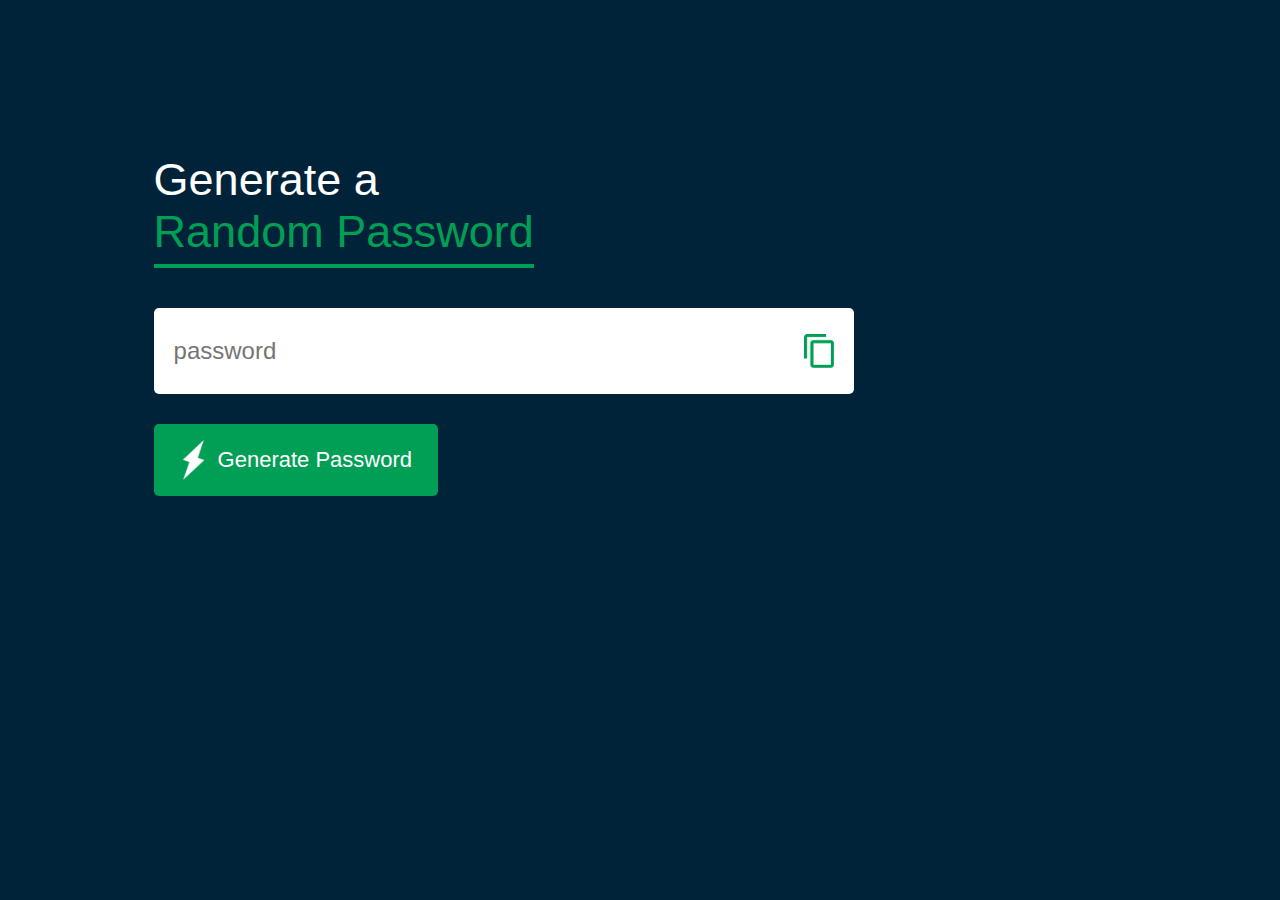
<file: Password Generator/index.html>
<!DOCTYPE html PUBLIC "-//W3C//DTD HTML 4.01//EN" "http://www.w3.org/TR/html4/strict.dtd">
<html>
<head>
  <meta http-equiv="Content-Type" content="text/html; charset=utf-8">
  <meta http-equiv="Content-Style-Type" content="text/css">
  <title>Random Password Generator - Easy Tutorials</title>
  <link rel="stylesheet" href="style.css">
  <meta name="Generator" content="Cocoa HTML Writer">
  <meta name="CocoaVersion" content="2299.7">
  <style type="text/css">
  </style>
</head>

<body>
<div class="container"> 
  <h1>Generate a <br><span>Random Password</span></h1>
  <div class="display">
    <input type="text" id="password" placeholder="password">
    <img src="images/copy.png" onclick="copyPassword()">
  </div>
  <button onclick="createPassword()"><img src="images/generate.png">Generate Password</button>
</div>

<script>
  const password = document.getElementById("password");
  const length = 12;
  const passwordBox = document.getElementById("password");
  const upperCase = "ABCDEFGHIJKLMNOPQRSTUVWXYZ";
  const lowerCase = "abcdefghijklmnopqrstuvwxyz";
  const numbers = "0123456789";
  const symbols = "!@#$%^&*()_+-~[]{<>/?}="; 

  const allChars = upperCase + lowerCase + numbers + symbols;

  function createPassword() {
    let password = "";
    password += upperCase[Math.floor(Math.random() * upperCase.length)];
    password += lowerCase[Math.floor(Math.random() * lowerCase.length)];
    password += numbers[Math.floor(Math.random() * numbers.length)];
    password += symbols[Math.floor(Math.random() * symbols.length)];

    while(length > password.length) {
      password += allChars[Math.floor(Math.random()  * allChars.length)];
    }
    passwordBox.value = password;
  }

  function copyPassword() {
    passwordBox.select();
    document.execCommand("copy");
    alert("Password copied to clipboard");
  }

</script>
</body>
</html>
</file>
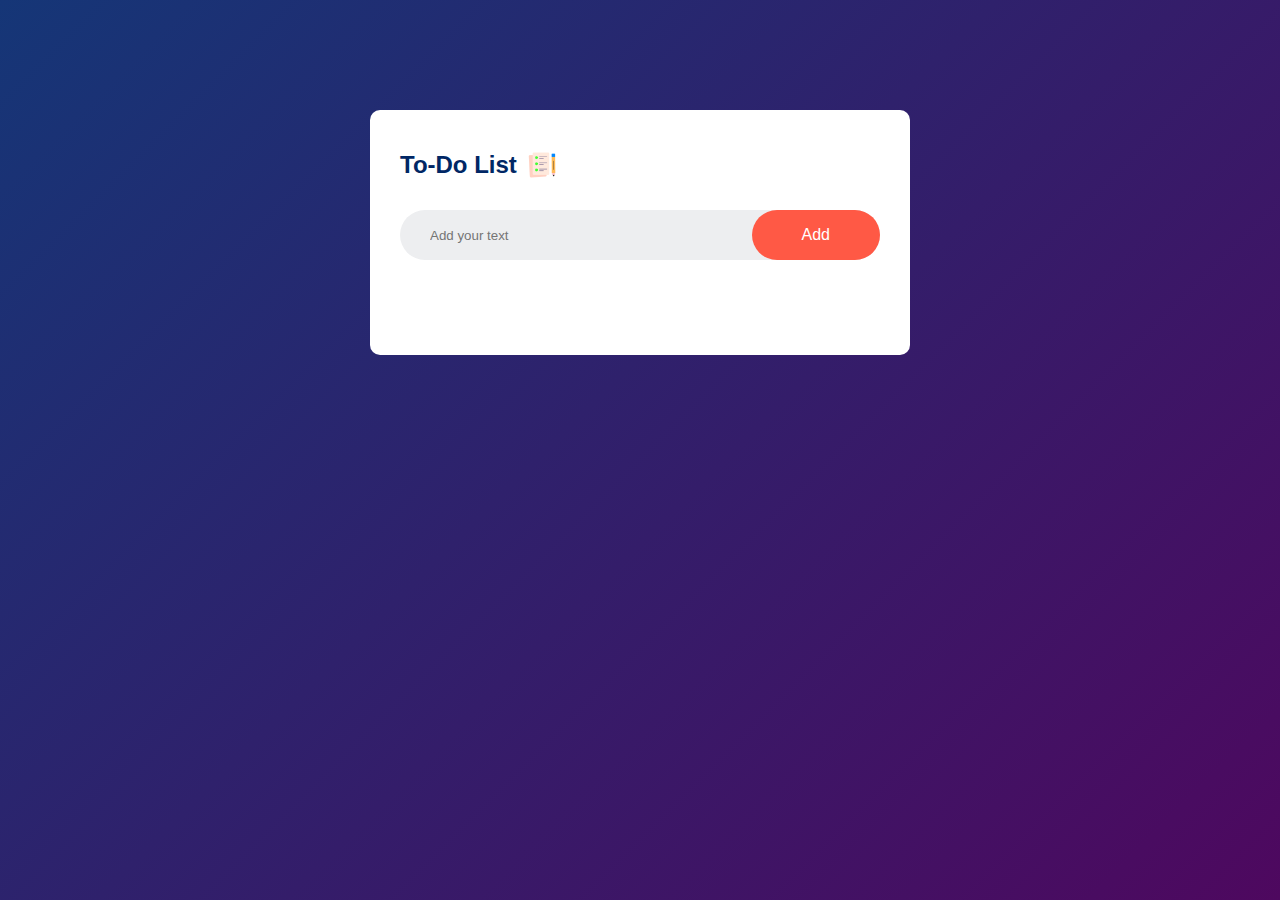
<file: To Do List/index.html>
<!doctype html>
<html>
<head>
  <meta name="viewport" content="width-device-width, initial-scale=1">
  <title>To-Do List App - Easy Tutorials</title>
  <link rel="stylesheet" href="style.css">
</head>

<body>
  <div class="container">
    <div class="todo-app">
      <h2>To-Do List <img src="images/icon.png" alt=""></h2>
      <div class="row">
        <input type="text" name="" id="input-box" placeholder="Add your text">
        <button onclick="addTask()">Add</button>
      </div>
      <ul id="list-container">
        <!-- <li class="checked">Task 1</li>
        <li>Task 2</li>
        <li>Task 3</li> -->
      </ul>
    </div>
  </div>
<script src="script.js"></script>
</body>
</html>
</file>
<file: Password Generator/style.css>
*{
    margin: 0;
    padding: 0;
    font-family: 'Poppins', sans-serif;
    box-sizing: border-box;
}

body{
    background: #002339;
    color: #fff;
}
.container{
    margin: 12%;
    width: 90%;
    max-width: 700px;
}

.display{
    width: 100%;
    margin-top: 50px;
    margin-bottom: 30px;
    background: #fff;
    color: #333;
    display: flex;
    align-items: center;
    justify-content: space-between;
    padding: 26px 20px;
    border-radius: 5px;
}

.container h1{
    font-size: 45px;
    font-weight: 500;
}

.container h1 span{
    color: #019f55;
    border-bottom: 4px solid #019f55;
    padding-bottom: 7px;
}   

.display img {
    width: 30px;
    cursor: pointer;
}

.display input {
    border: 0 ;
    outline: 0;
    font-size: 24px;
    
}

.container button img{
    width: 28px;
    margin-right: 10px;
}

.container button{
    background: #019f55;
    color: #fff;
    border: 0;
    outline: 0;
    padding: 16px 26px;
    border-radius: 5px;
    font-size: 22px;
    cursor: pointer;

    display: flex;
    font-weight: 300;
    align-items: center;
    justify-content: center;
}
</file>
<file: To Do List/style.css>
*{
    margin: 0;
    padding: 0;
    font-family: Poppins, sans-serif;
    box-sizing: border-box;
}

.container{
    width: 100%;
    min-height: 100vh;
    background: linear-gradient(135deg, #153677, #4e085f);
    padding: 10px;
}

.todo-app {
    width: 100%;
    max-width: 540px;
    background: #fff;
    margin: 100px auto 20px;
    padding: 40px 30px 70px;
    border-radius: 10px;
}

.todo-app h2 {
    color: #002765;
    display: flex;
    align-items: center;
    margin-bottom: 30px;
}

.todo-app h2 img {
    width: 30px;
    margin-left: 10px;
}

.row {
    display: flex;
    align-items: center;
    justify-content: space-between;
    background: #edeef0;
    border-radius: 30px;
    padding-left: 20px;
    margin-bottom: 25px;
}

input {
    flex: 1;
    border: none;
    outline: none;
    padding: 10px;
    font-weight: 14px;
    background: transparent;
}

button {
    border: none;
    outline: none;
    background: #ff5945;
    color: #fff;
    cursor: pointer;
    padding: 16px 50px;
    font-size: 16px;
    border-radius: 40px;

}

ul li {
    list-style: none;
    font-size: 17px;
    padding: 12px 8px 12px 50px;
    user-select: none;
    cursor: pointer;
    position: relative;
}   

ul li::before {
    content: '';
    position: absolute;
    width: 28px;
    height: 28px;
    border-radius: 50%;
    background-image: url(images/unchecked.png);
    background-size: cover;
    background-position: center;
    left: 8px;
    top: 12px;
}

ul li.checked {
    color: #555;
    text-decoration: line-through;
}

ul li.checked::before {
    background-image: url(images/checked.png);
}

ul li span {
    position: absolute;
    right: 0;
    top: 5;
    width: 40px;
    height: 40px;
    font-size: 22px;
    color: #555;
    line-height: 40px;
    text-align: center;
    border-radius: 50%;

}

ul li span:hover {
    background: #edeef0;
}
</file>
